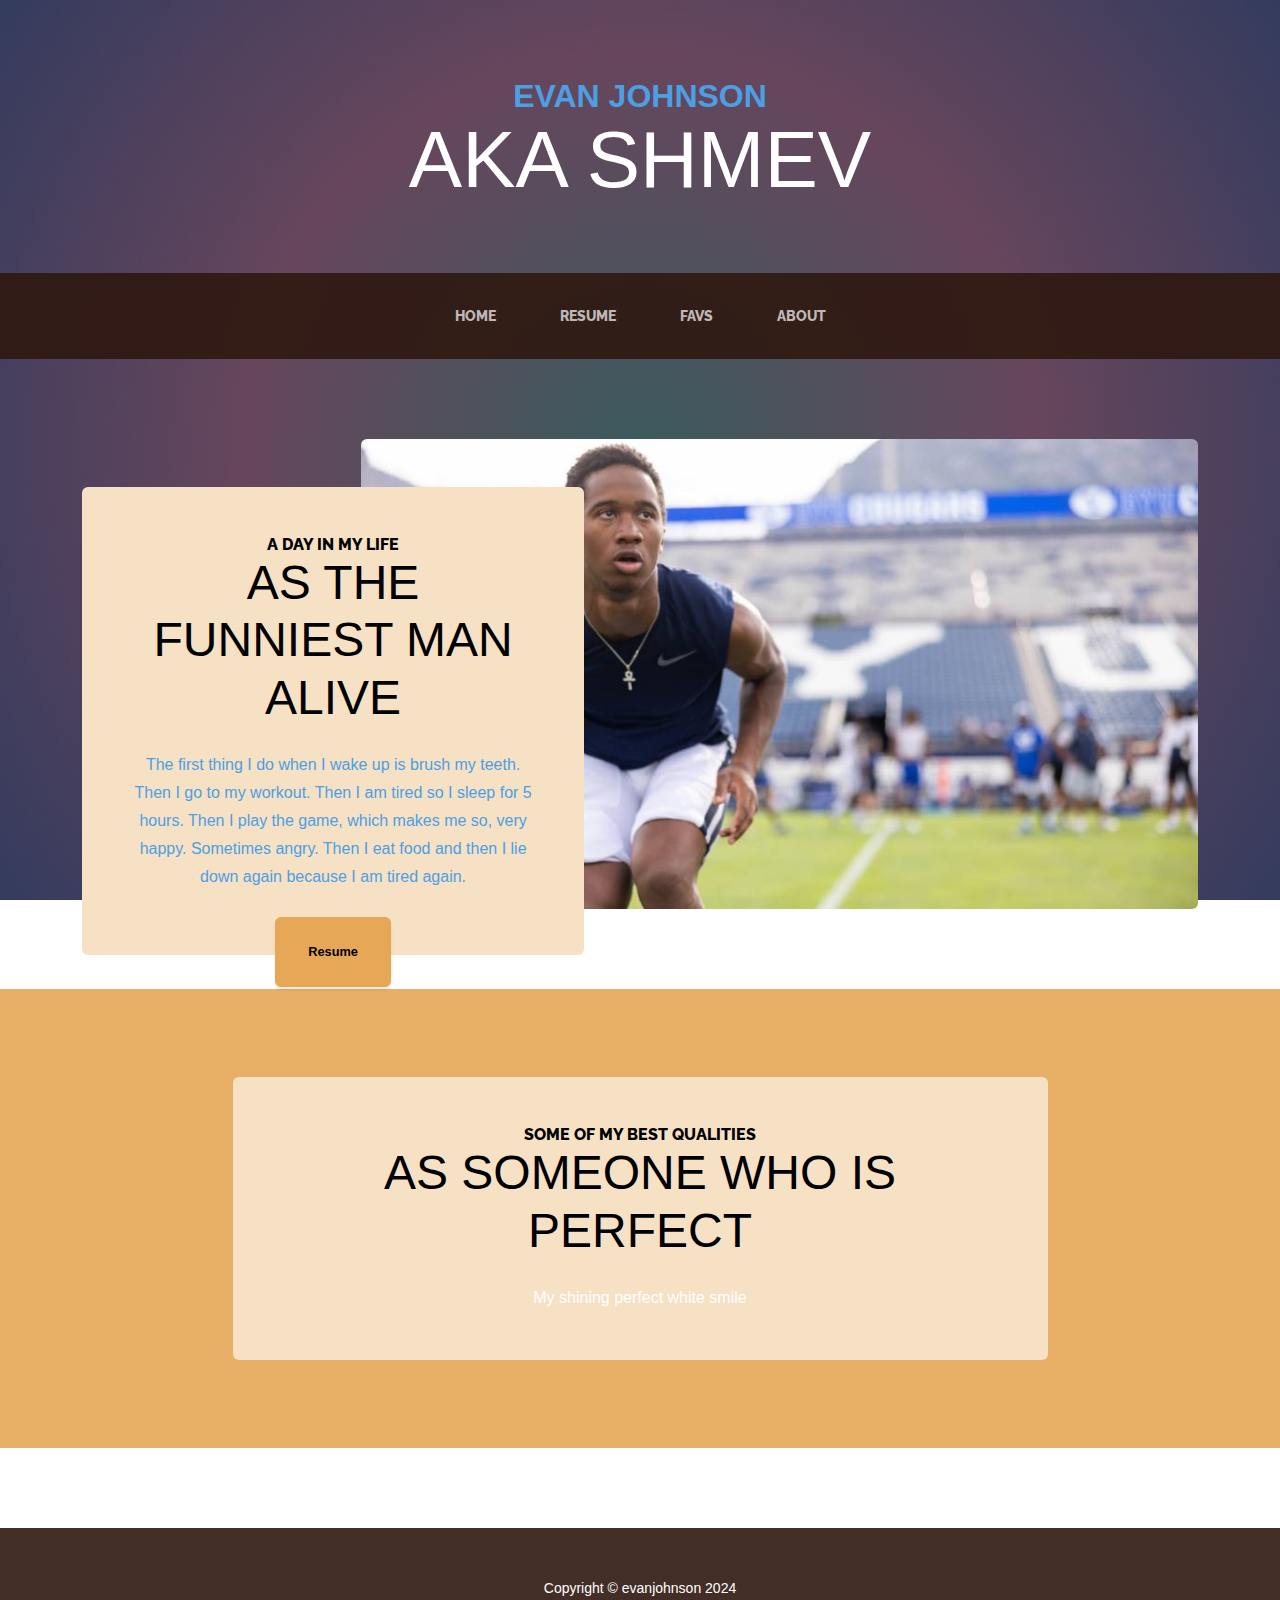
<file: index.html>
<!DOCTYPE html>
<html lang="en">
    <head>
        <meta charset="utf-8" />
        <meta name="viewport" content="width=device-width, initial-scale=1, shrink-to-fit=no" />
        <meta name="description" content="" />
        <meta name="author" content="" />
        <title>Shmev's Website</title>
        <link rel="icon" type="image/x-icon" href="assets/favicon.ico" />
        <!-- Google fonts-->
        <link href="https://fonts.googleapis.com/css?family=Raleway:100,100i,200,200i,300,300i,400,400i,500,500i,600,600i,700,700i,800,800i,900,900i" rel="stylesheet" />
        <link href="https://fonts.googleapis.com/css?family=Lora:400,400i,700,700i" rel="stylesheet" />
        <!-- Core theme CSS (includes Bootstrap)-->
        <link href="css/styles.css" rel="stylesheet" />
        <link rel="stylesheet" href="css/mystyles.css">
    </head>
    <body>
        <header>
            <h1 class="site-heading text-center text-faded d-none d-lg-block">
                <span class="site-heading-upper text-primary mb-3">Evan Johnson</span>
                <span class="site-heading-lower">aka Shmev</span>
            </h1>
        </header>
        <!-- Navigation-->
        <nav class="navbar navbar-expand-lg navbar-dark py-lg-4" id="mainNav">
            <div class="container">
                <a class="navbar-brand text-uppercase fw-bold d-lg-none" href="index.html"></a>
                <button class="navbar-toggler" type="button" data-bs-toggle="collapse" data-bs-target="#navbarSupportedContent" aria-controls="navbarSupportedContent" aria-expanded="false" aria-label="Toggle navigation"><span class="navbar-toggler-icon"></span></button>
                <div class="collapse navbar-collapse" id="navbarSupportedContent">
                    <ul class="navbar-nav mx-auto">
                        <li class="nav-item px-lg-4"><a class="nav-link text-uppercase" href="index.html">Home</a></li>
                        <li class="nav-item px-lg-4"><a class="nav-link text-uppercase" href="about.html">Resume</a></li>
                        
                        <li class="nav-item px-lg-4"><a class="nav-link text-uppercase" href="store.html">Favs</a></li>
                        <li class="nav-item px-lg-4"><a class="nav-link text-uppercase" href="scratch.html">About</a></li>
    
                    </ul>
                </div>
            </div>
        </nav>
        <section class="page-section clearfix">
            <div class="container">
                <div class="intro">
                    <img class="intro-img img-fluid mb-3 mb-lg-0 rounded" src="assets/img/evan ftbl.jpg" alt="..." />
                    <div class="intro-text left-0 text-center bg-faded p-5 rounded">
                        <h2 class="section-heading mb-4">
                            <span class="section-heading-upper">A Day in my Life</span>
                            <span class="section-heading-lower">as the funniest man alive </span>
                        </h2>
                        <p class="mb-3">The first thing I do when I wake up is brush my teeth. Then I go to my workout. Then I am tired so I sleep for 5 hours. Then I play the game, which makes me so, very happy. Sometimes angry. Then I eat food and then I lie down again because I am tired again. </p>
                        <div class="intro-button mx-auto"><a class="btn btn-primary btn-xl" href="#!">Resume</a></div>
                    </div>
                </div>
            </div>
        </section>
        <section class="page-section cta">
            <div class="container">
                <div class="row">
                    <div class="col-xl-9 mx-auto">
                        <div class="cta-inner bg-faded text-center rounded">
                            <h2 class="section-heading mb-4">
                                <span class="section-heading-upper">Some of my BEST Qualities</span>
                                <span class="section-heading-lower">as someone who is perfect</span>
                            </h2>
                            <p class="mb-0">My shining perfect white smile

                            </p>
                        </div>
                    </div>
                </div>
            </div>
        </section>
        <footer class="footer text-faded text-center py-5">
            <div class="container"><p class="m-0 small">Copyright &copy; evanjohnson 2024</p></div>
        </footer>
        <!-- Bootstrap core JS-->
        <script src="https://cdn.jsdelivr.net/npm/bootstrap@5.2.3/dist/js/bootstrap.bundle.min.js"></script>
        <!-- Core theme JS-->
        <script src="js/scripts.js"></script>
    </body>
</html>
</file>
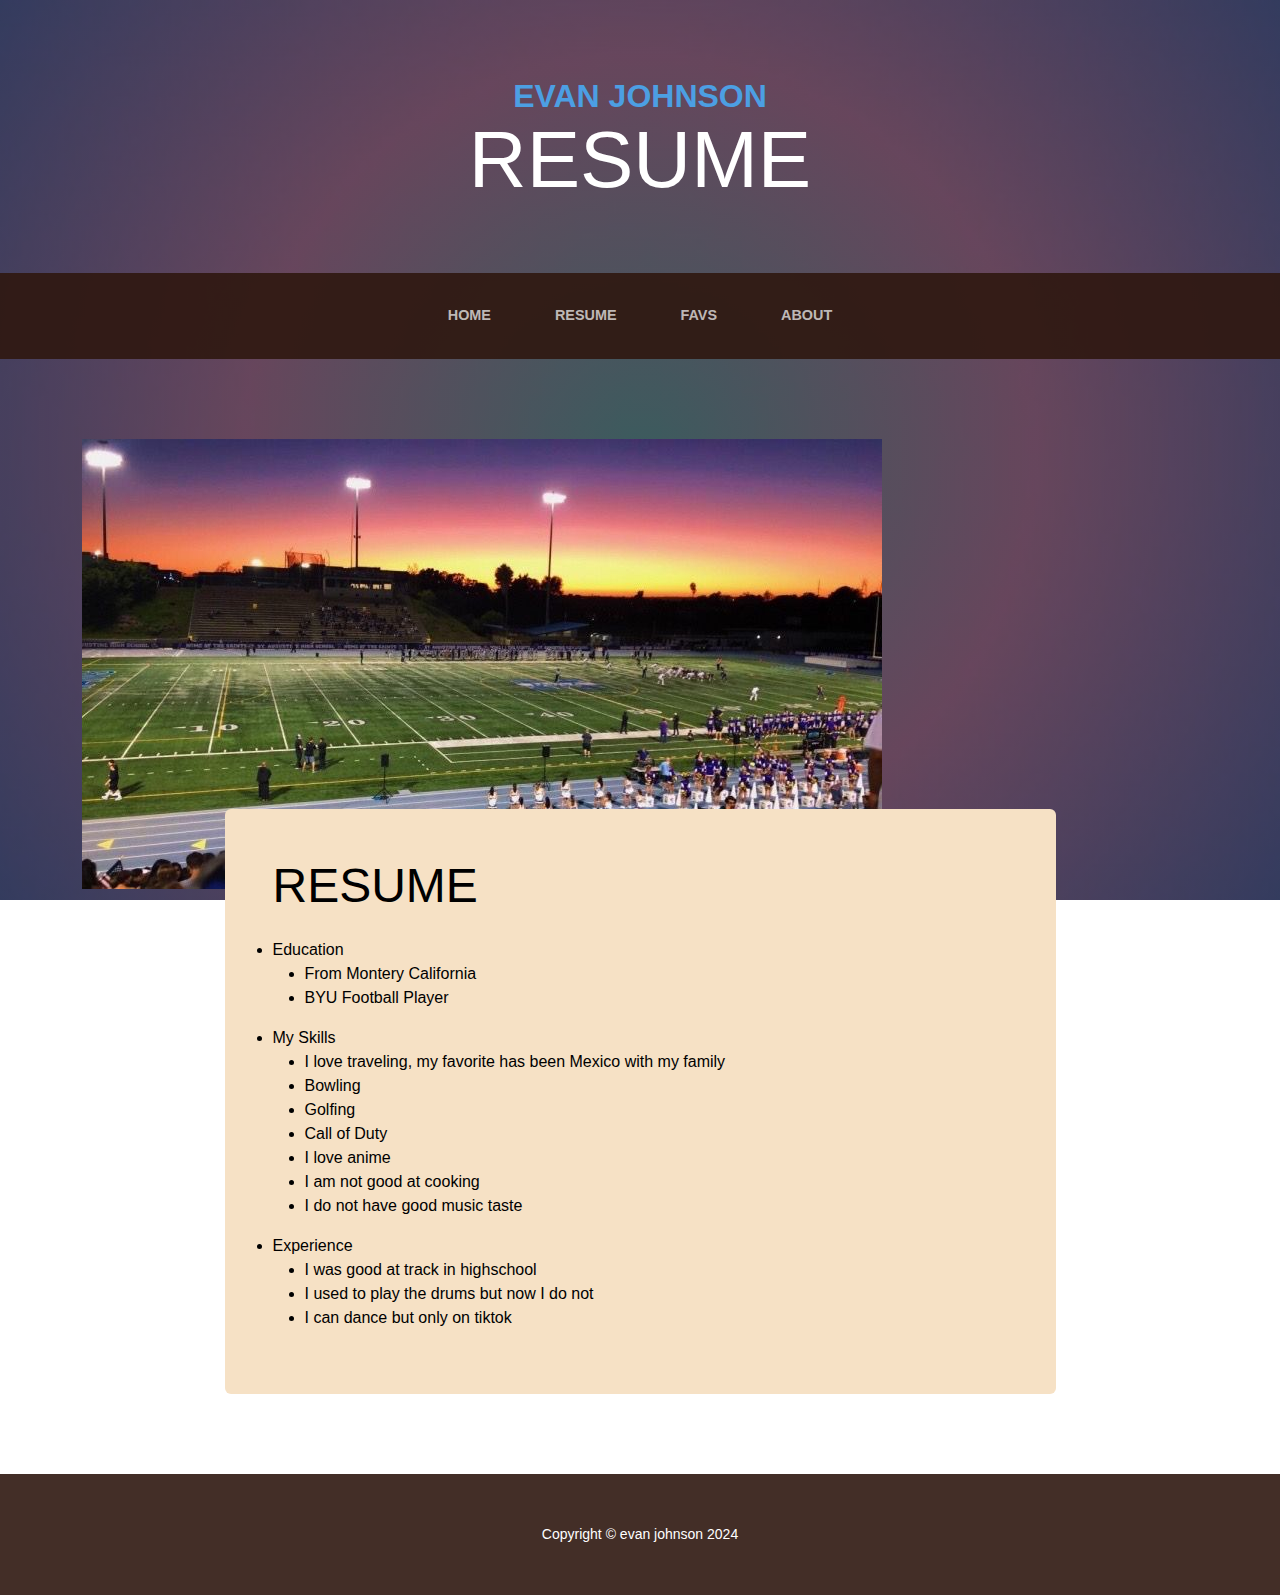
<file: about.html>
<!DOCTYPE html>
<html lang="en">
    <head>
        <meta charset="utf-8" />
        <meta name="viewport" content="width=device-width, initial-scale=1, shrink-to-fit=no" />
        <meta name="description" content="" />
        <meta name="author" content="" />
        <title>My Resume</title>
        <link rel="icon" type="image/x-icon" href="assets/favicon.ico" />
        <!-- Google fonts-->
        <link href="https://i.pinimg.com/originals/02/e2/f5/02e2f561a78f0ae4165838822c038ee1.jpg" rel="stylesheet" />
        <link href="https://fonts.googleapis.com/css?family=Lora:400,400i,700,700i" rel="stylesheet" />
        <!-- Core theme CSS (includes Bootstrap)-->
        <link href="css/styles.css" rel="stylesheet" />
        <link rel="stylesheet" href="css/mystyles.css">
    </head>
    <body>
        <header>
            <h1 class="site-heading text-center text-faded d-none d-lg-block">
                <span class="site-heading-upper text-primary mb-3">Evan Johnson</span>
                <span class="site-heading-lower">Resume</span>
        </header>
        <!-- Navigation-->
        <nav class="navbar navbar-expand-lg navbar-dark py-lg-4" id="mainNav">
            <div class="container">
                <a class="navbar-brand text-uppercase fw-bold d-lg-none" href="index.html"></a>
                <button class="navbar-toggler" type="button" data-bs-toggle="collapse" data-bs-target="#navbarSupportedContent" aria-controls="navbarSupportedContent" aria-expanded="false" aria-label="Toggle navigation"><span class="navbar-toggler-icon"></span></button>
                <div class="collapse navbar-collapse" id="navbarSupportedContent">
                    <ul class="navbar-nav mx-auto">
                        <li class="nav-item px-lg-4"><a class="nav-link text-uppercase" href="index.html">Home</a></li>
                        <li class="nav-item px-lg-4"><a class="nav-link text-uppercase" href="about.html">Resume</a></li>
                        
                        <li class="nav-item px-lg-4"><a class="nav-link text-uppercase" href="store.html">Favs</a></li>
                        <li class="nav-item px-lg-4"><a class="nav-link text-uppercase" href="scratch.html">About</a></li>
                      
                    </ul>
                </div>
            </div>
        </nav>
        <section class="page-section about-heading">
            <div class="container">
                <img class="" src="assets/img/f.about.jpg" alt="..." />
                <div class="about-heading-content">
                    <div class="row">
                        <div class="col-xl-9 col-lg-10 mx-auto">
                            <div class="bg-faded rounded p-5">
                                <h2 class="section-heading mb-4">
                
                                    <span class="section-heading-lower">Resume</span>
                                </h2>
                                <p>
                                    <li>Education</li>
            <ul>
                <li>From Montery California</li>
                <li>BYU Football Player</li>
            </ul>
        <li>My Skills</li>
            <ul>
                <li>I love traveling, my favorite has been Mexico with my family</li>
                <li>Bowling</li>
                <li>Golfing</li>
                <li>Call of Duty</li>
                <li>I love anime</li>
                <li>I am not good at cooking</li>
                <li>I do not have good music taste </li>
            </ul>
        <li>Experience</li>
            <ul>
                <li>I was good at track in highschool</li>
                <li>I used to play the drums but now I do not</li>
                <li>I can dance but only on tiktok</li>
            </ul>
   </ol>
                            </div>
                        </div>
                    </div>
                </div>
            </div>
        </section>
        <footer class="footer text-faded text-center py-5">
            <div class="container"><p class="m-0 small">Copyright &copy; evan johnson 2024</p></div>
        </footer>
        <!-- Bootstrap core JS-->
        <script src="https://cdn.jsdelivr.net/npm/bootstrap@5.2.3/dist/js/bootstrap.bundle.min.js"></script>
        <!-- Core theme JS-->
        <script src="js/scripts.js"></script>
    </body>
</html>
</file>
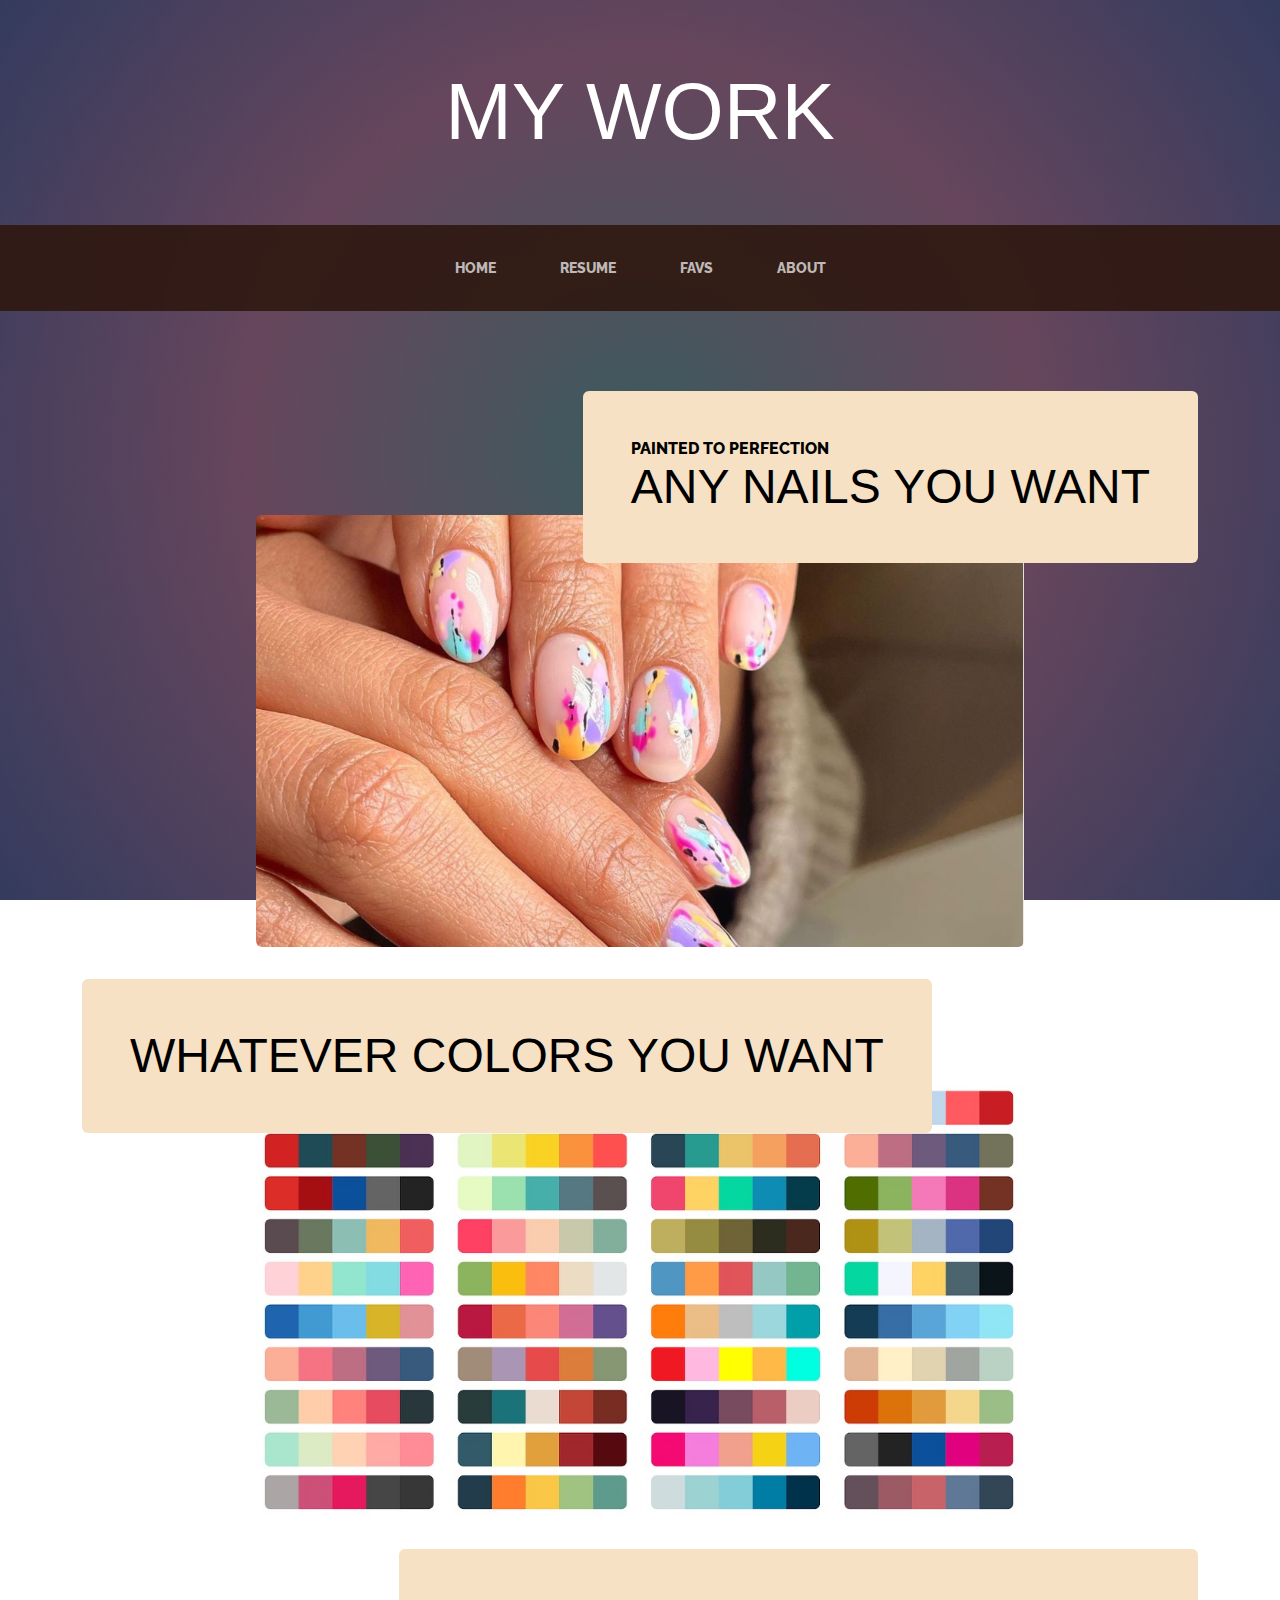
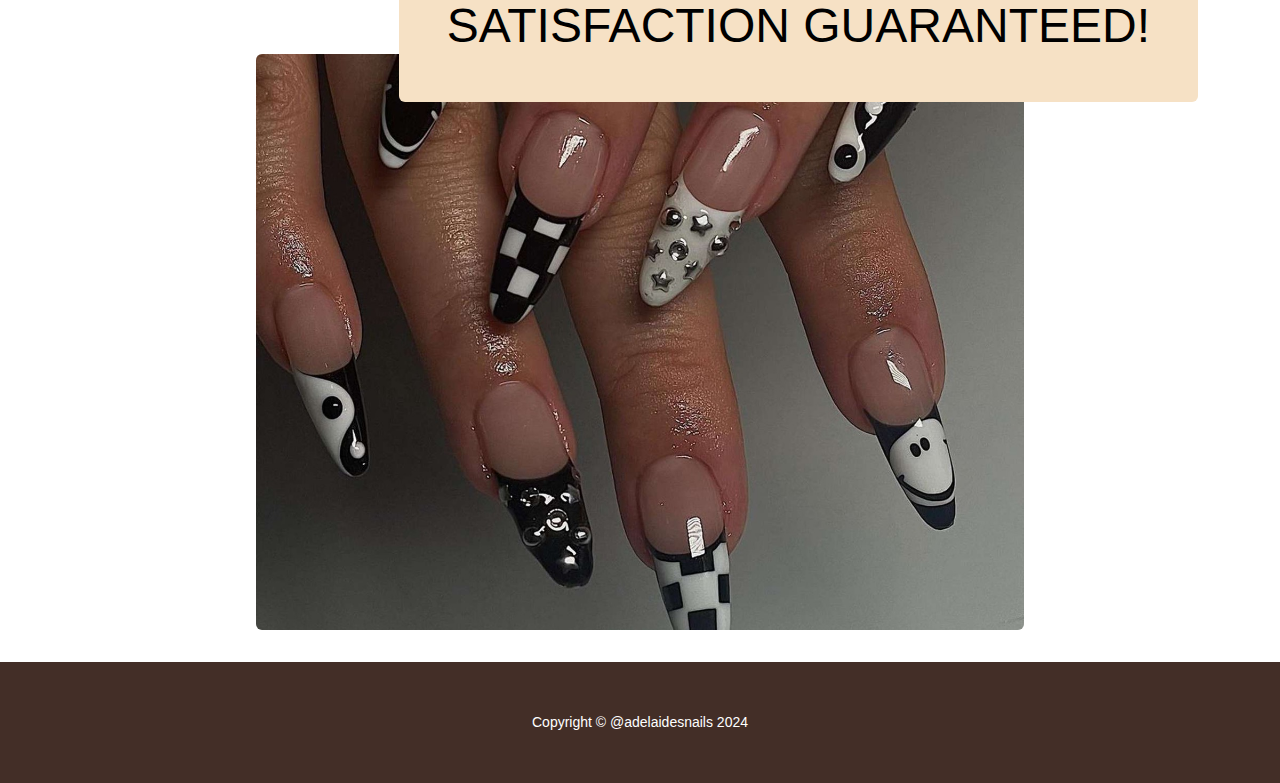
<file: products.html>
<!DOCTYPE html>
<html lang="en">
    <head>
        <meta charset="utf-8" />
        <meta name="viewport" content="width=device-width, initial-scale=1, shrink-to-fit=no" />
        <meta name="description" content="" />
        <meta name="author" content="" />
        <title>Business Casual - Start Bootstrap Theme</title>
        <link rel="icon" type="image/x-icon" href="assets/favicon.ico" />
        <!-- Google fonts-->
        <link href="https://fonts.googleapis.com/css?family=Raleway:100,100i,200,200i,300,300i,400,400i,500,500i,600,600i,700,700i,800,800i,900,900i" rel="stylesheet" />
        <link href="https://fonts.googleapis.com/css?family=Lora:400,400i,700,700i" rel="stylesheet" />
        <!-- Core theme CSS (includes Bootstrap)-->
        <link href="css/styles.css" rel="stylesheet" />
        <link rel="stylesheet" href="css/mystyles.css">
    </head>
    <body>
        <header>
            <h1 class="site-heading text-center text-faded d-none d-lg-block">
                <span class="site-heading-upper text-primary mb-3"></span>
                <span class="site-heading-lower">My Work</span>
            </h1>
        </header>
        <!-- Navigation-->
        <nav class="navbar navbar-expand-lg navbar-dark py-lg-4" id="mainNav">
            <div class="container">
                <a class="navbar-brand text-uppercase fw-bold d-lg-none" href="index.html">Start Bootstrap</a>
                <button class="navbar-toggler" type="button" data-bs-toggle="collapse" data-bs-target="#navbarSupportedContent" aria-controls="navbarSupportedContent" aria-expanded="false" aria-label="Toggle navigation"><span class="navbar-toggler-icon"></span></button>
                <div class="collapse navbar-collapse" id="navbarSupportedContent">
                    <ul class="navbar-nav mx-auto">
                        <li class="nav-item px-lg-4"><a class="nav-link text-uppercase" href="index.html">Home</a></li>
                        <li class="nav-item px-lg-4"><a class="nav-link text-uppercase" href="about.html">Resume</a></li>
                       
                        <li class="nav-item px-lg-4"><a class="nav-link text-uppercase" href="store.html">Favs</a></li>
                        <li class="nav-item px-lg-4"><a class="nav-link text-uppercase" href="scratch.html">About</a></li>
                    </ul>
                </div>
            </div>
        </nav>
        <section class="page-section">
            <div class="container">
                <div class="product-item">
                    <div class="product-item-title d-flex">
                        <div class="bg-faded p-5 d-flex ms-auto rounded">
                            <h2 class="section-heading mb-0">
                                <span class="section-heading-upper">Painted to Perfection</span>
                                <span class="section-heading-lower">Any Nails you Want</span>
                            </h2>
                        </div>
                    </div>
                    <img class="product-item-img mx-auto d-flex rounded img-fluid mb-3 mb-lg-0" src="assets/img/products-01.jpg" alt="..." />
                    <div class="product-item-description d-flex me-auto">
    
                </div>
            </div>
        </section>
        <section class="page-section">
            <div class="container">
                <div class="product-item">
                    <div class="product-item-title d-flex">
                        <div class="bg-faded p-5 d-flex me-auto rounded">
                            <h2 class="section-heading mb-0">
                                <span class="section-heading-lower">Whatever Colors You Want</span>
                            </h2>
                        </div>
                    </div>
                    <img class="product-item-img mx-auto d-flex rounded img-fluid mb-3 mb-lg-0" src="assets/img/products-02.jpg" alt="..." />
                    <div class="product-item-description d-flex ms-auto">
                    </div>
                </div>
            </div>
        </section>
        <section class="page-section">
            <div class="container">
                <div class="product-item">
                    <div class="product-item-title d-flex">
                        <div class="bg-faded p-5 d-flex ms-auto rounded">
                            <h2 class="section-heading mb-0">
                                <span class="section-heading-lower">Satisfaction Guaranteed!</span>
                            </h2>
                        </div>
                    </div>
                    <img class="product-item-img mx-auto d-flex rounded img-fluid mb-3 mb-lg-0" src="assets/img/products-03.jpg" alt="..." />
                    <div class="product-item-description d-flex me-auto">
                    </div>
                </div>
            </div>
        </section>
        <footer class="footer text-faded text-center py-5">
            <div class="container"><p class="m-0 small">Copyright &copy; @adelaidesnails 2024</p></div>
        </footer>
        <!-- Bootstrap core JS-->
        <script src="https://cdn.jsdelivr.net/npm/bootstrap@5.2.3/dist/js/bootstrap.bundle.min.js"></script>
        <!-- Core theme JS-->
        <script src="js/scripts.js"></script>
    </body>
</html>
</file>
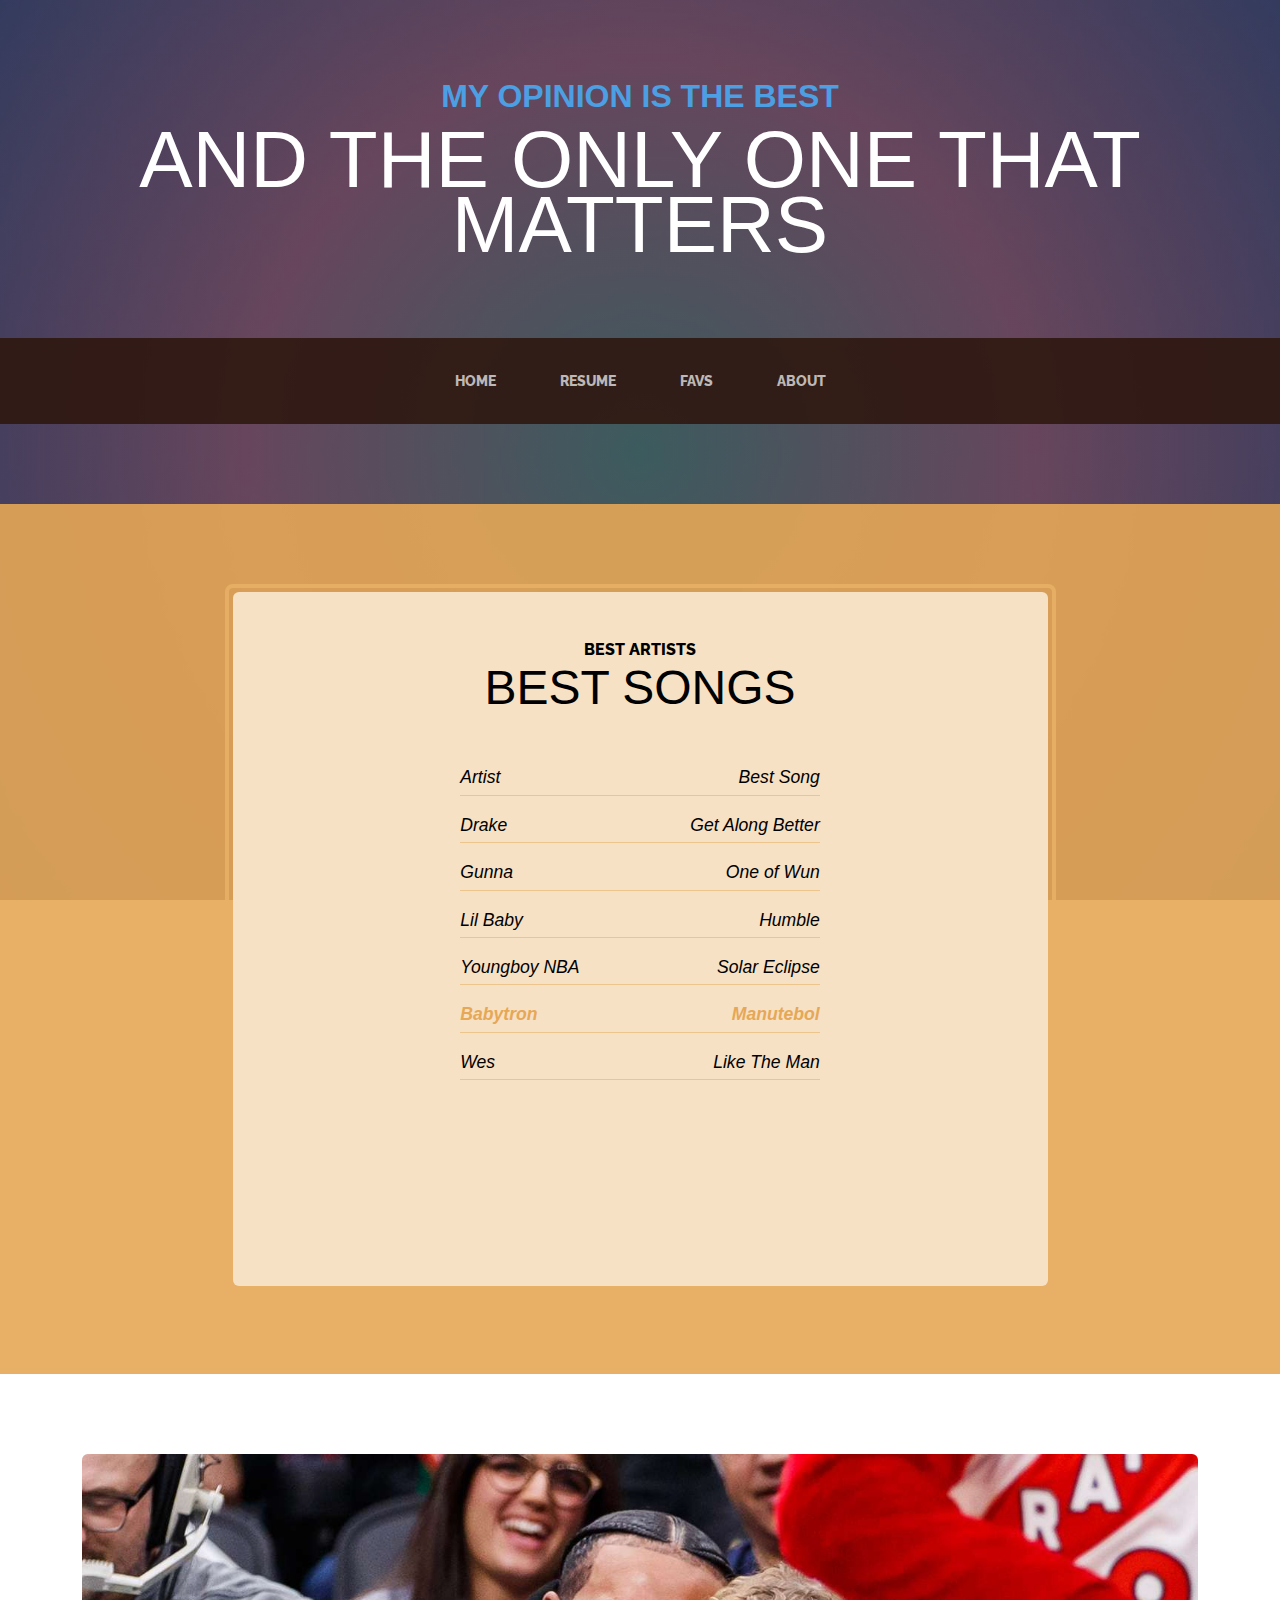
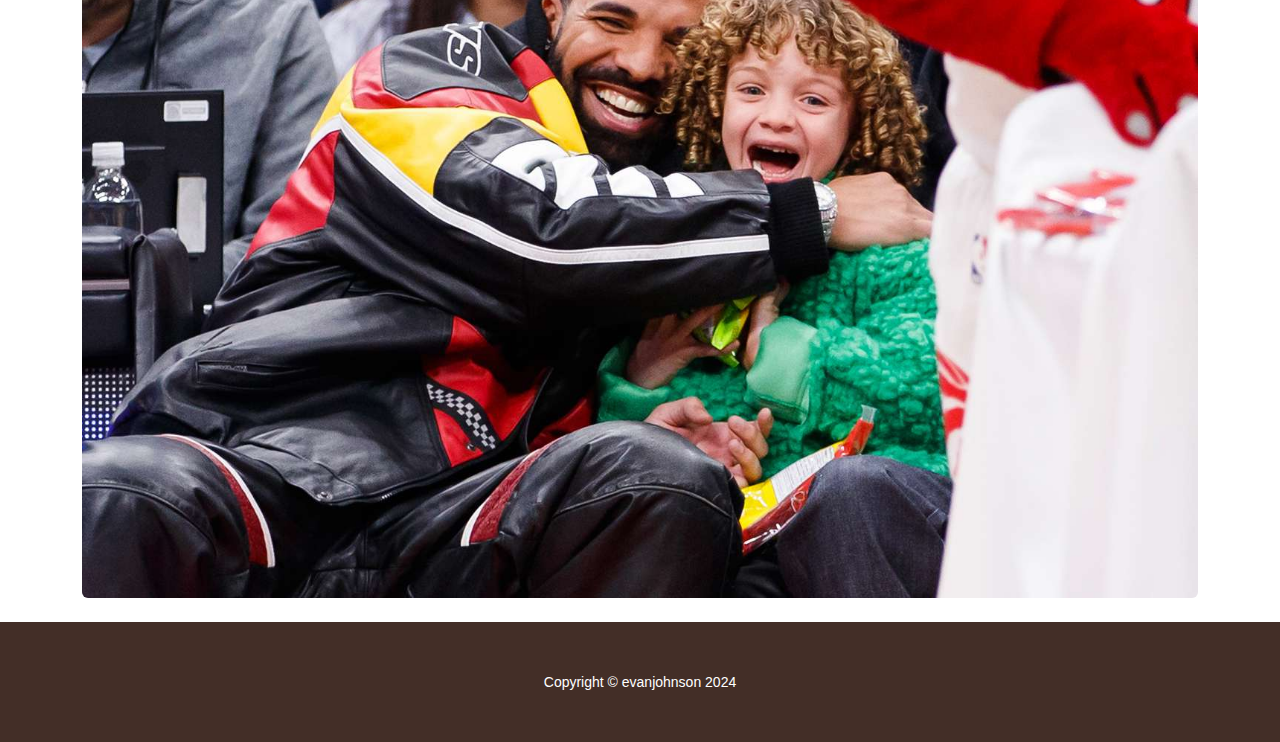
<file: store.html>
<!DOCTYPE html>
<html lang="en">
    <head>
        <meta charset="utf-8" />
        <meta name="viewport" content="width=device-width, initial-scale=1, shrink-to-fit=no" />
        <meta name="description" content="" />
        <meta name="author" content="" />
        <title>Business Casual - Start Bootstrap Theme</title>
        <link rel="icon" type="image/x-icon" href="assets/favicon.ico" />
        <!-- Google fonts-->
        <link href="https://fonts.googleapis.com/css?family=Raleway:100,100i,200,200i,300,300i,400,400i,500,500i,600,600i,700,700i,800,800i,900,900i" rel="stylesheet" />
        <link href="https://fonts.googleapis.com/css?family=Lora:400,400i,700,700i" rel="stylesheet" />
        <!-- Core theme CSS (includes Bootstrap)-->
        <link href="css/styles.css" rel="stylesheet" />
        <link rel="stylesheet" href="css/mystyles.css">
    </head>
    <body>
        <header>
            <h1 class="site-heading text-center text-faded d-none d-lg-block">
                <span class="site-heading-upper text-primary mb-3">My Opinion is the Best</span>
                <span class="site-heading-lower">And the only one that matters</span>
            </h1>
        </header>
        <!-- Navigation-->
        <nav class="navbar navbar-expand-lg navbar-dark py-lg-4" id="mainNav">
            <div class="container">
                <a class="navbar-brand text-uppercase fw-bold d-lg-none" href="index.html">Start Bootstrap</a>
                <button class="navbar-toggler" type="button" data-bs-toggle="collapse" data-bs-target="#navbarSupportedContent" aria-controls="navbarSupportedContent" aria-expanded="false" aria-label="Toggle navigation"><span class="navbar-toggler-icon"></span></button>
                <div class="collapse navbar-collapse" id="navbarSupportedContent">
                    <ul class="navbar-nav mx-auto">
                        <li class="nav-item px-lg-4"><a class="nav-link text-uppercase" href="index.html">Home</a></li>
                        <li class="nav-item px-lg-4"><a class="nav-link text-uppercase" href="about.html">Resume</a></li>
                        
                        <li class="nav-item px-lg-4"><a class="nav-link text-uppercase" href="store.html">Favs</a></li>
                        <li class="nav-item px-lg-4"><a class="nav-link text-uppercase" href="scratch.html">About</a></li>
                    </ul>
                </div>
            </div>
        </nav>
        <section class="page-section cta">
            <div class="container">
                <div class="row">
                    <div class="col-xl-9 mx-auto">
                        <div class="cta-inner bg-faded text-center rounded">
                            <h2 class="section-heading mb-5">
                                <span class="section-heading-upper">Best Artists</span>
                                <span class="section-heading-lower">Best Songs</span>
                            </h2>
                            <ul class="list-unstyled list-hours mb-5 text-left mx-auto">
                                <li class="list-unstyled-item list-hours-item d-flex">
                                    Artist
                                    <span class="ms-auto">Best Song</span>
                                </li>
                                <li class="list-unstyled-item list-hours-item d-flex">
                                    Drake
                                    <span class="ms-auto">Get Along Better</span>
                                </li>
                                <li class="list-unstyled-item list-hours-item d-flex">
                                    Gunna
                                    <span class="ms-auto">One of Wun</span>
                                </li>
                                <li class="list-unstyled-item list-hours-item d-flex">
                                    Lil Baby
                                    <span class="ms-auto">Humble</span>
                                </li>
                                <li class="list-unstyled-item list-hours-item d-flex">
                                    Youngboy NBA
                                    <span class="ms-auto">Solar Eclipse</span>
                                </li>
                                <li class="list-unstyled-item list-hours-item d-flex">
                                    Babytron
                                    <span class="ms-auto">Manutebol</span>
                                </li>
                                <li class="list-unstyled-item list-hours-item d-flex">
                                    Wes
                                    <span class="ms-auto">Like The Man</span>
                                </li>
                            </ul>
                            <p class="address mb-5">
                                <em>
                                    <strong></strong>
                                    <br />
                                    
                                </em>
                            </p>
                            <p class="mb-0">
                                <small><em></em></small>
                                <br />
                                
                            </p>
                        </div>
                    </div>
                </div>
            </div>
        </section>
        <section class="page-section about-heading">
            <div class="container">
                <img class="img-fluid rounded about-heading-img mb-3 mb-lg-0" src="assets/img/drakeadonis.jpg" alt="..." />
                <div class="about-heading-content">
                    <div class="row">
                        <div class="col-xl-9 col-lg-10 mx-auto">
                                <h2 class="section-heading mb-4">
                                </h2>
                                <p class="mb-0">
                                </p>
                            </div>
                        </div>
                    </div>
                </div>
            </div>
        </section>
        <footer class="footer text-faded text-center py-5">
            <div class="container"><p class="m-0 small">Copyright &copy; evanjohnson 2024</p></div>
        </footer>
        <!-- Bootstrap core JS-->
        <script src="https://cdn.jsdelivr.net/npm/bootstrap@5.2.3/dist/js/bootstrap.bundle.min.js"></script>
        <!-- Core theme JS-->
        <script src="js/scripts.js"></script>
    </body>
</html>
</file>
<file: css/mystyles.css>
body{
    font-family: Impact, Haettenschweiler, 'Arial Narrow Bold', sans-serif;
}
.site-heading-lower{
    font-family: Impact, Haettenschweiler, 'Arial Narrow Bold', sans-serif;
    color: white;
}
.mb-3{
    font-family: Impact, Haettenschweiler, 'Arial Narrow Bold', sans-serif;
    color: rgb(76, 159, 227) !important;
}
.section-heading-lower{
    font-style: bold;
    font-family: 'Trebuchet MS', 'Lucida Sans Unicode', 'Lucida Grande', 'Lucida Sans', Arial, sans-serif
}
h1{
    color: black;
    font-family: Impact, Haettenschweiler, 'Arial Narrow Bold', sans-serif
}
h2{
    color: black
}
p{
    color: white;
}
li{
    color: black;
}
ul{
    color: black;
}
</file>
